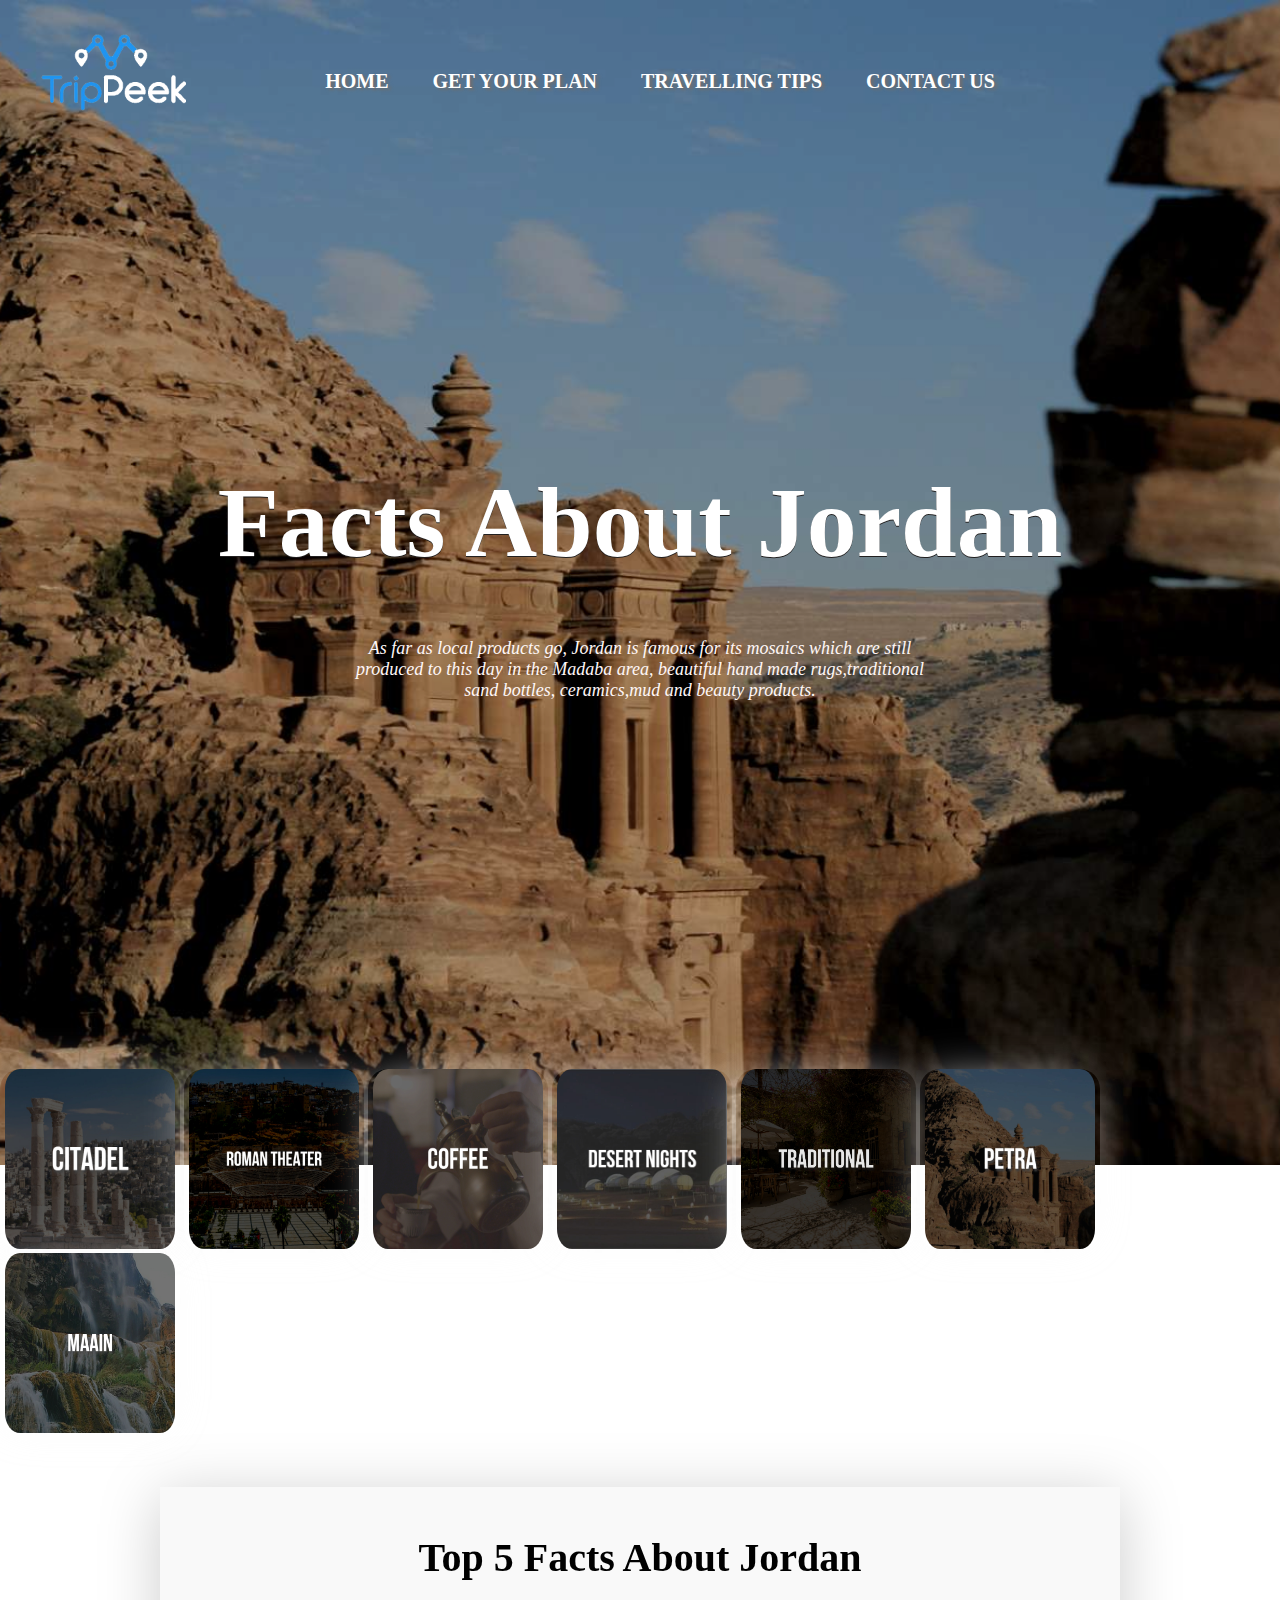
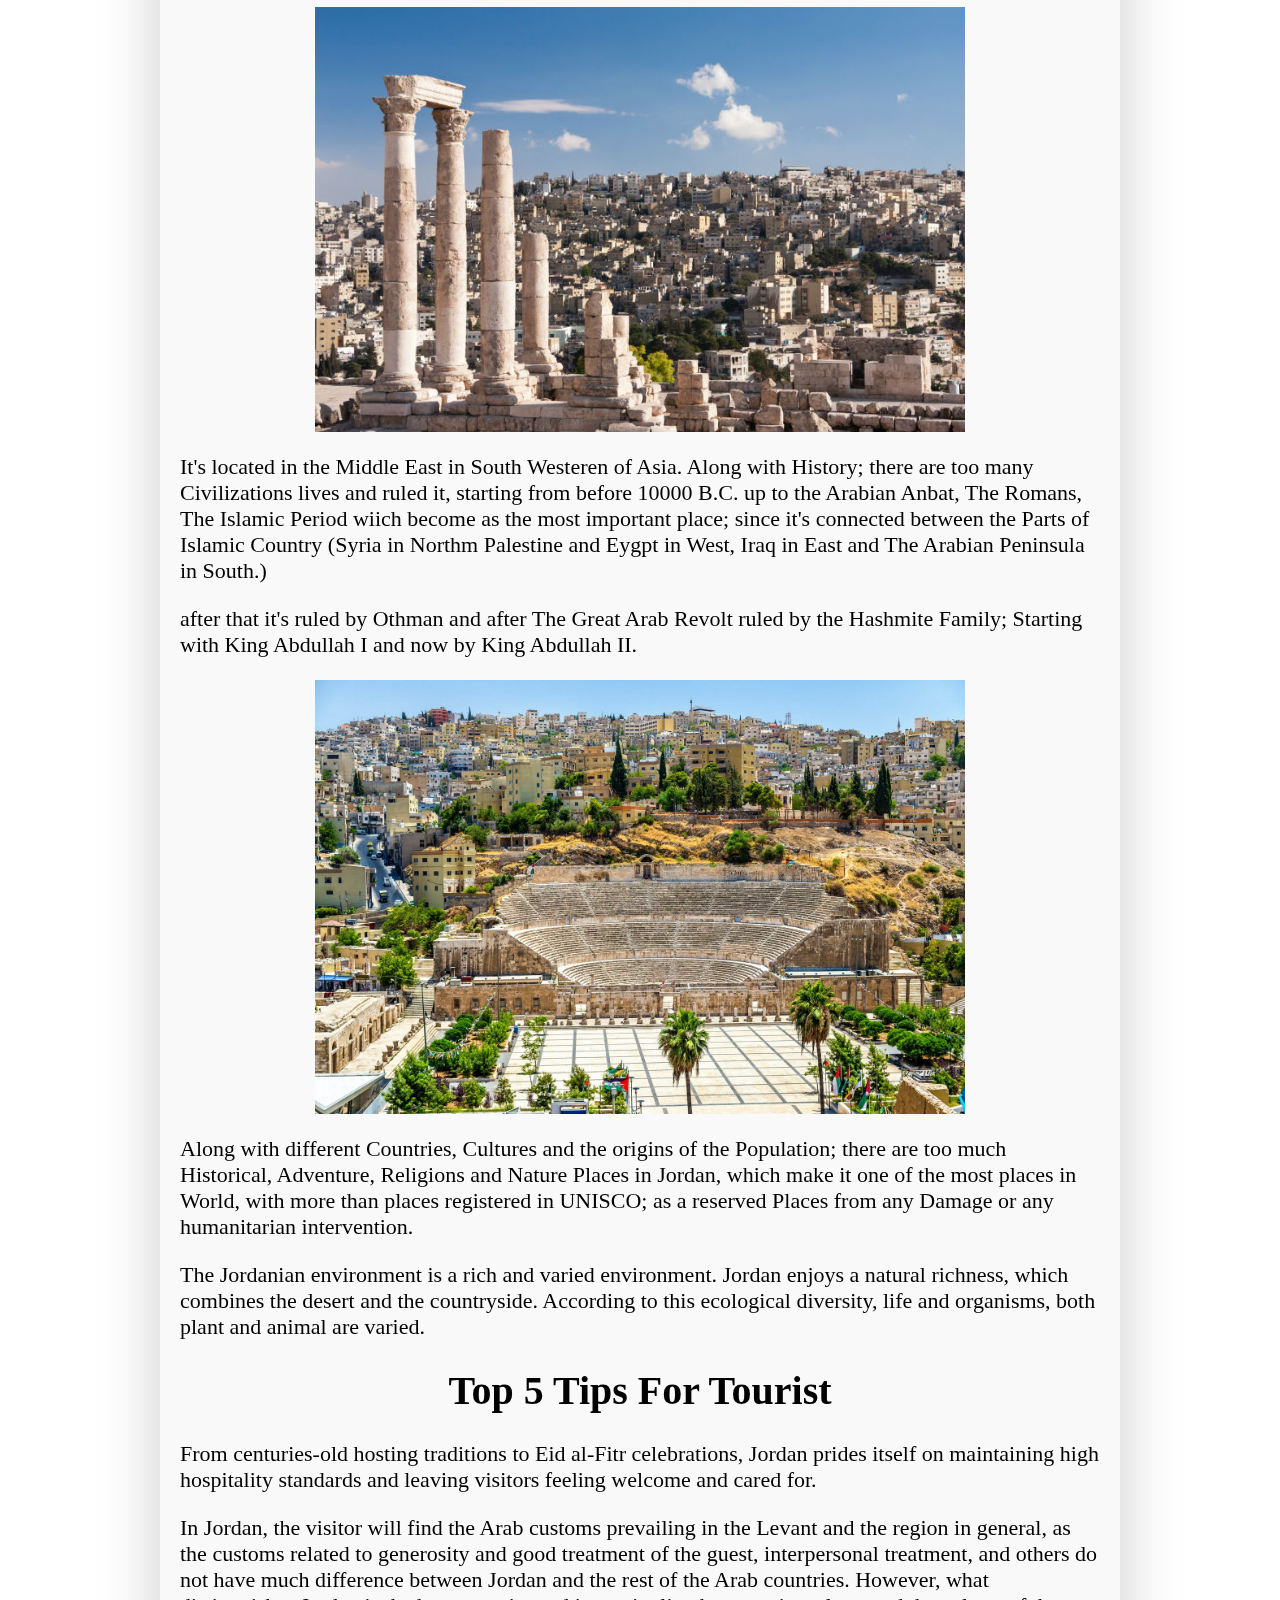
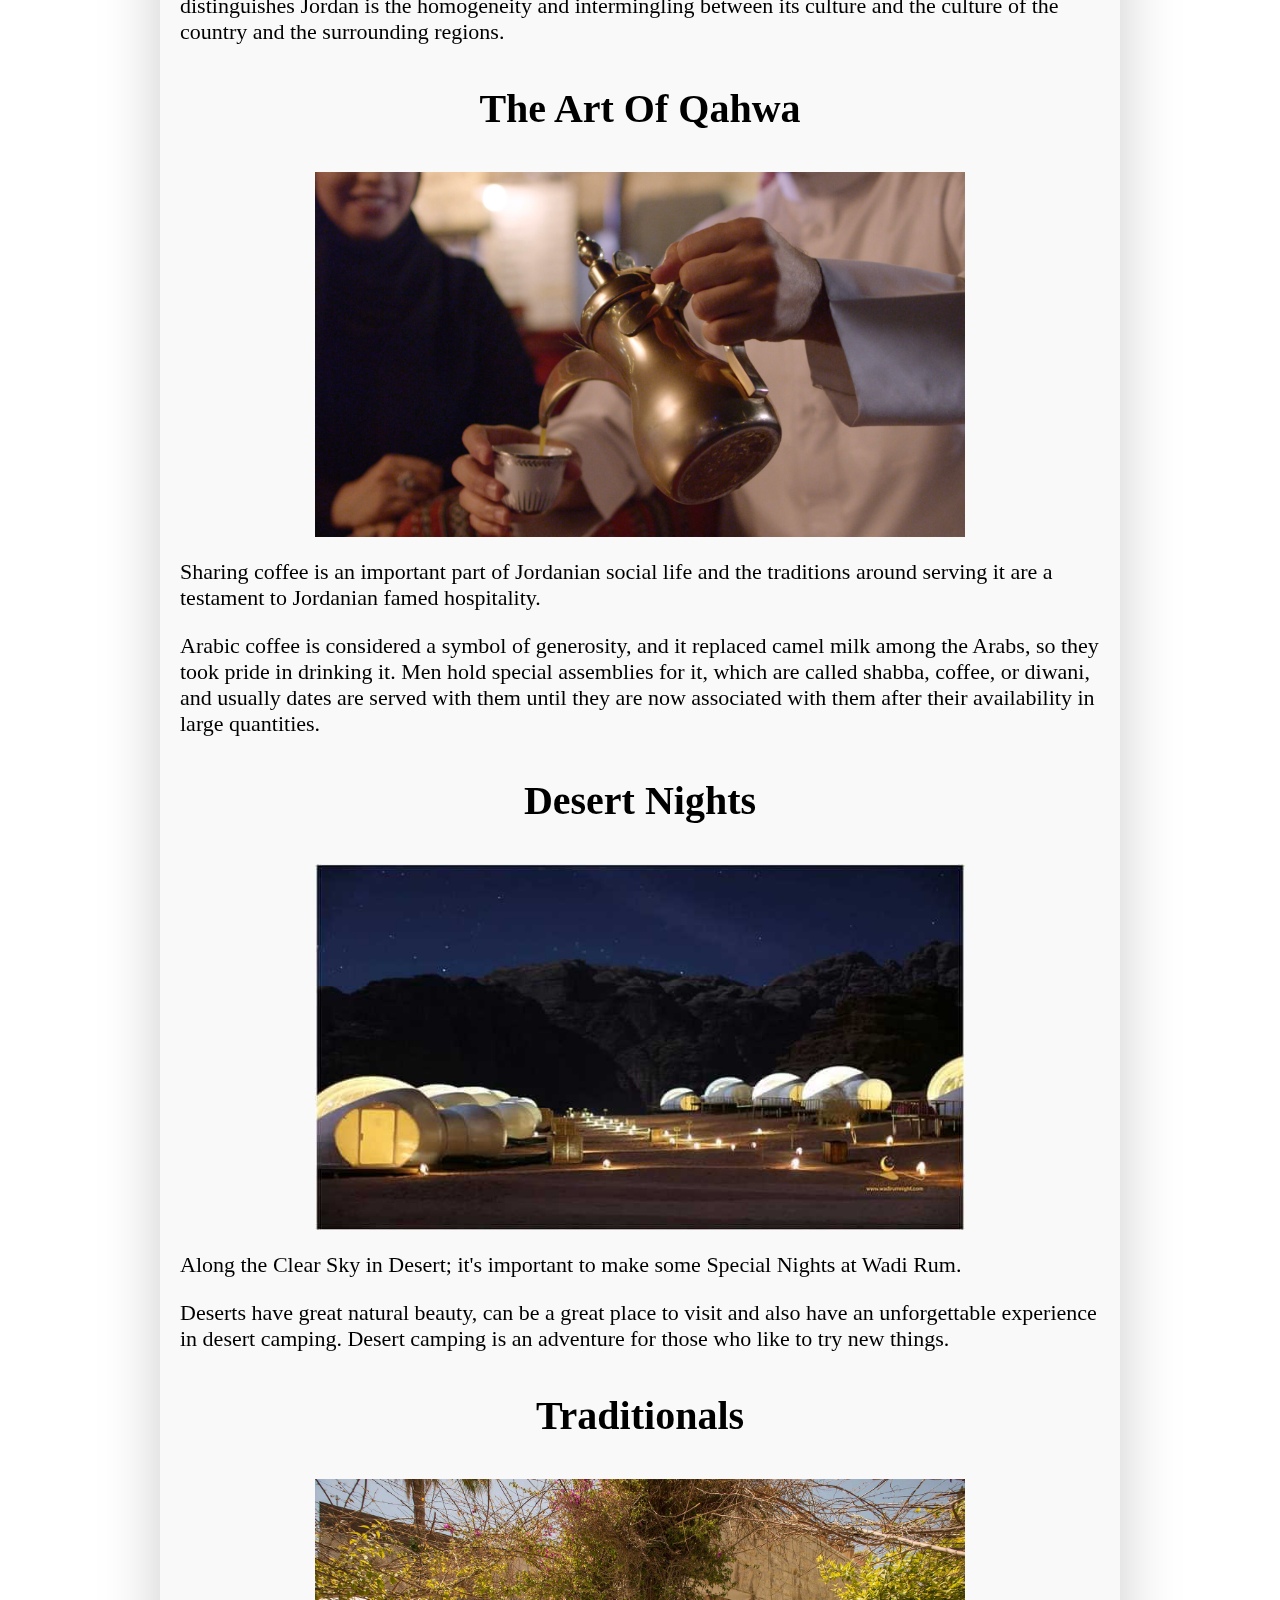
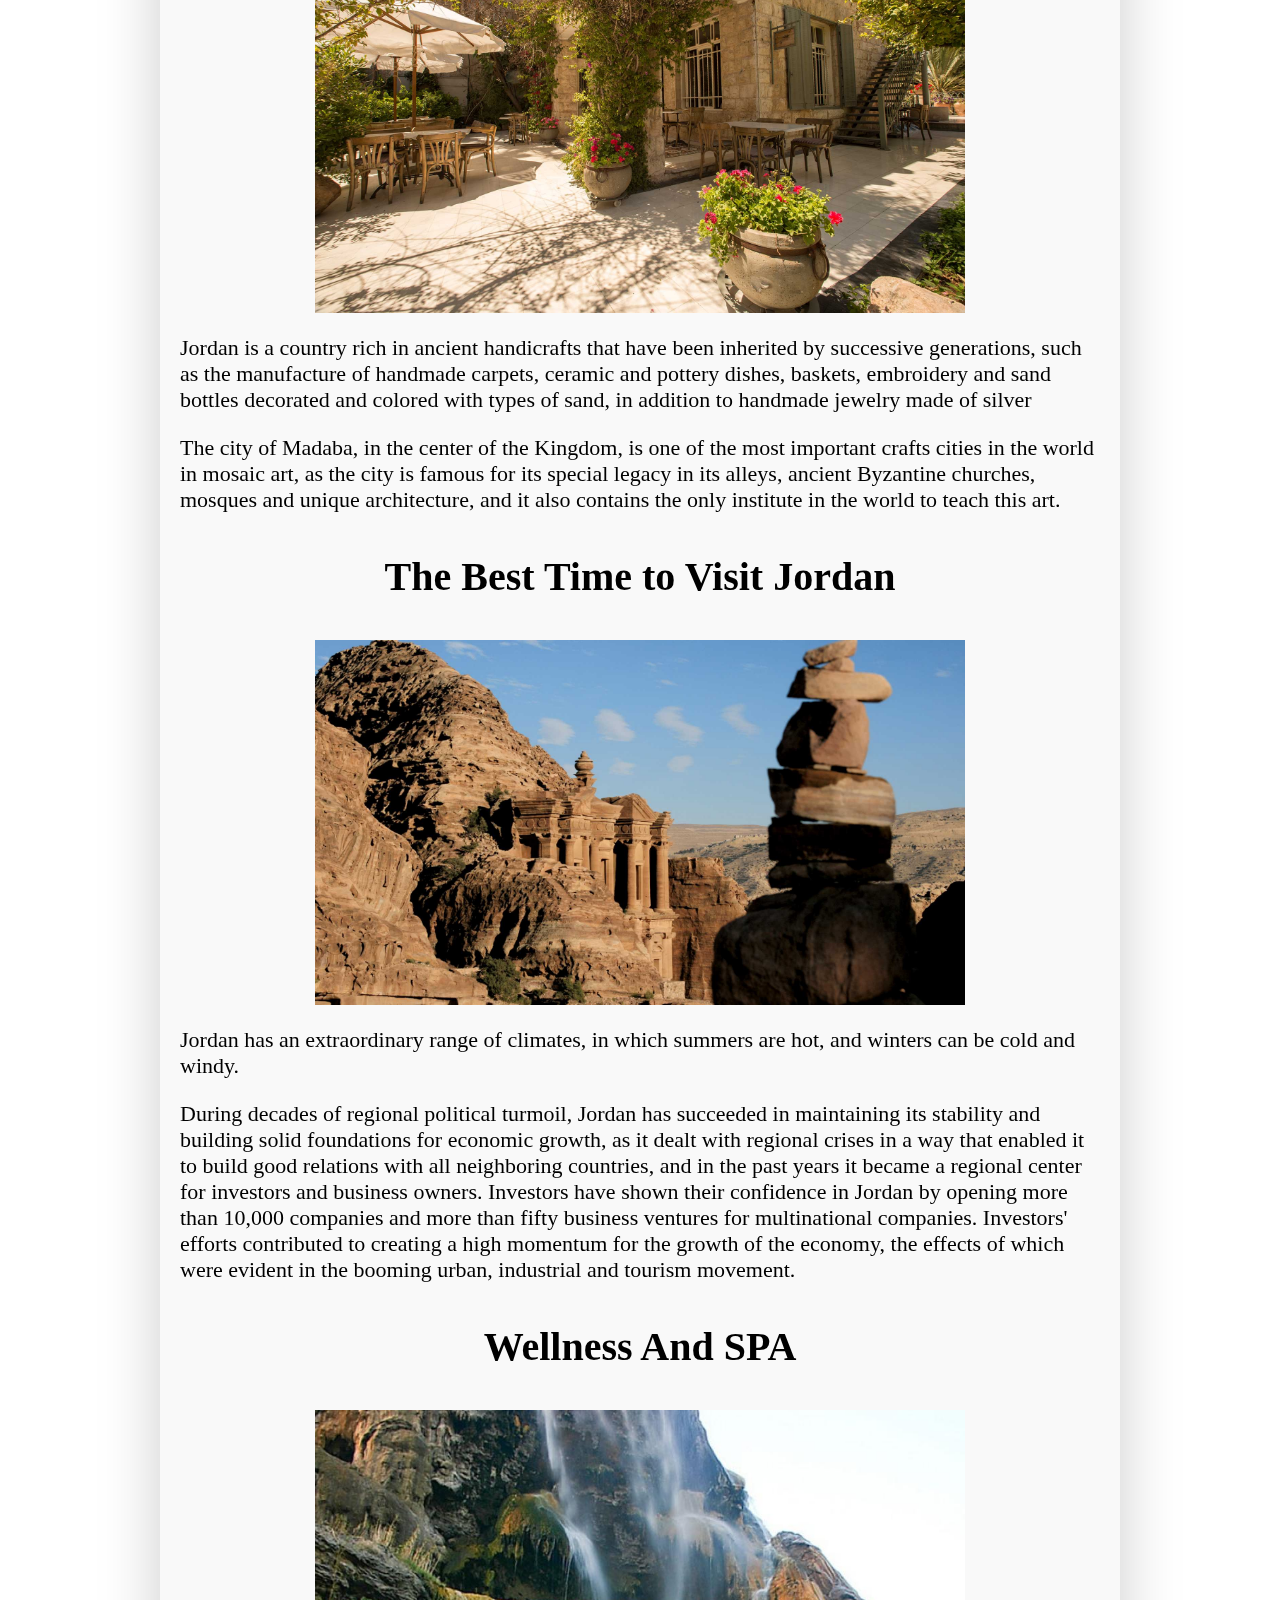
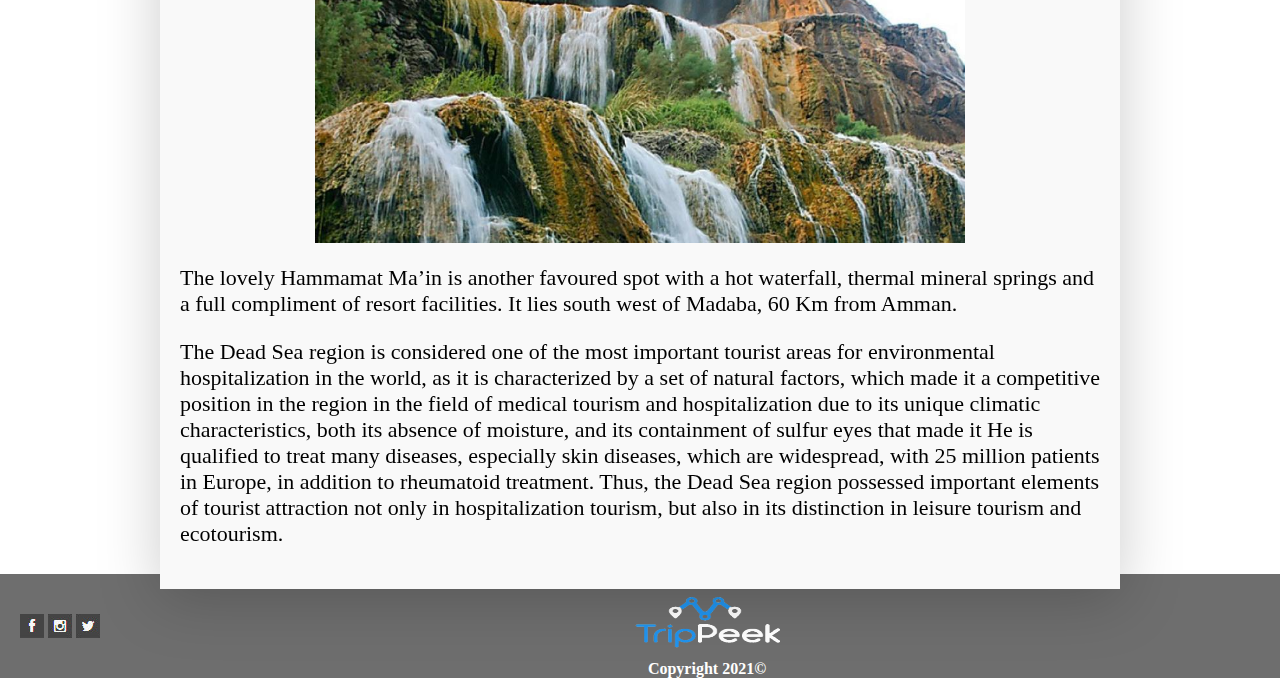
<file: about.html>
<!DOCTYPE html>
<html lang="en">

<head>
    <meta charset="UTF-8">
    <meta http-equiv="X-UA-Compatible" content="IE=edge">
    <meta name="viewport" content="width=device-width, initial-scale=1.0">
    <link rel="stylesheet" href="./css/fonts.css">
    <link rel="stylesheet" href="./css/styleAbout.css">
    <title>About</title>
</head>

<body>
    <header>
        <img src="assets/img/12174667.png" />
        <section>
            <ul>
                <li><a href="index.html">home</a></li>
                <li><a href="form.html">get your plan</a></li>
                <li><a href="about.html"> Travelling Tips</a></li>
                <li><a href="contact.html"> contact Us</a></li>
            </ul>
        </section>
    </header>
    <main>
        <div class="hero-image">
            <div class="hero-text">
            </div>
        </div>
        <section class="mainItem">
            <h1>Facts About Jordan</h1>
        </section>
        <section class="mainpar">
            <p>As far as local products go, Jordan is famous for its mosaics which are still produced to this day in the
                Madaba area, beautiful hand made rugs,traditional sand bottles, ceramics,mud and beauty products. </p>
        </section>
        <div class="imgBanner">
            <a href="#fastFacts"> <img src="./assets/img/jordanfacts.jpg" alt="jordanfacts"> </a>
            <a href="#article"> <img src="./assets/img/romantheater.jpg" alt="Jordan"> </a>
            <a href="#qahwa"> <img src="./assets/img/coffee.jpg" alt="coffee"> </a>
            <a href="#desertNights"> <img src="./assets/img/wadirum.jpg" alt="wadirum"> </a>
            <a href="#traditional"> <img src="./assets/img/Sufra.jpg" alt="tradition"> </a>
            <a href="#visitJordan"> <img src="./assets/img/petra.jpg" alt="petra"> </a>
            <a href="#wellness"> <img src="./assets/img/maain.jpg" alt="maain"> </a>
        </div>
        <div class="container">
            <section id="fastFacts">
                <h1>Top 5 Facts About Jordan</h1>
                <img class="articleImg" src="./assets/img/jordanfacts1.jpg" alt="jordanfacts">
                <p>It's located in the Middle East in South Westeren of Asia. Along with History; there are too many
                    Civilizations lives and ruled it, starting from before 10000 B.C. up to the Arabian Anbat, The
                    Romans, The Islamic Period wiich become as the most important place; since it's connected
                    between
                    the Parts of Islamic Country (Syria in Northm Palestine and Eygpt in West, Iraq in East and The
                    Arabian Peninsula in South.) </p>
                <p>after that it's ruled by Othman and after The Great Arab Revolt ruled by the Hashmite Family;
                    Starting with King Abdullah I and now by King Abdullah II.</p>
            </section>
            <section id="article">
                <img class="articleImg" src="./assets/img/romantheater1.jpg" alt="Jordan">
                <p>Along with different Countries, Cultures and the origins of the Population; there are too much
                    Historical, Adventure, Religions and Nature Places in Jordan, which make it one of the most
                    places
                    in World, with more than places registered in UNISCO; as a reserved Places from any Damage or
                    any
                    humanitarian intervention.</p>
                <p>The Jordanian environment is a rich and varied environment. Jordan enjoys a natural richness,
                    which
                    combines the desert and the countryside. According to this ecological diversity, life and
                    organisms,
                    both plant and animal are varied.</p>
            </section>
            <section id="topTips">
                <h1>Top 5 Tips For Tourist</h1>
                <p>From centuries-old hosting traditions to Eid al-Fitr celebrations, Jordan prides itself on
                    maintaining high hospitality standards and leaving visitors feeling welcome and cared for.</p>
                <p>In Jordan, the visitor will find the Arab customs prevailing in the Levant and the region in
                    general,
                    as the customs related to generosity and good treatment of the guest, interpersonal treatment,
                    and
                    others do not have much difference between Jordan and the rest of the Arab countries. However,
                    what
                    distinguishes Jordan is the homogeneity and intermingling between its culture and the culture of
                    the
                    country and the surrounding regions.</p>
            </section>
            <section id="qahwa">
                <h3>The Art Of Qahwa</h3>
                <img class="articleImg" src="./assets/img/coffee1.jpeg" alt="coffee">
                <p>Sharing coffee is an important part of Jordanian social life and the traditions around serving it
                    are
                    a testament to Jordanian famed hospitality.</p>
                <p>Arabic coffee is considered a symbol of generosity, and it replaced camel milk among the Arabs,
                    so
                    they took pride in drinking it. Men hold special assemblies for it, which are called shabba,
                    coffee,
                    or diwani, and usually dates are served with them until they are now associated with them after
                    their availability in large quantities.</p>
            </section>
            <section id="desertNights">
                <h3>Desert Nights</h3>
                <img class="articleImg" src="./assets/img/wadirum1.png" alt="wadirum">
                <p>Along the Clear Sky in Desert; it's important to make some Special Nights at Wadi Rum.</p>
                <p>Deserts have great natural beauty, can be a great place to visit and also have an unforgettable
                    experience in desert camping. Desert camping is an adventure for those who like to try new
                    things.
                </p>
            </section>
            <section id="traditional">
                <h3>Traditionals</h3>
                <img class="articleImg" src="./assets/img/Sufra1.jpg" alt="tradition">
                <p>Jordan is a country rich in ancient handicrafts that have been inherited by successive
                    generations,
                    such as the manufacture of handmade carpets, ceramic and pottery dishes, baskets, embroidery and
                    sand bottles decorated and colored with types of sand, in addition to handmade jewelry made of
                    silver</p>
                <p>The city of Madaba, in the center of the Kingdom, is one of the most important crafts cities in
                    the
                    world in mosaic art, as the city is famous for its special legacy in its alleys, ancient
                    Byzantine
                    churches, mosques and unique architecture, and it also contains the only institute in the world
                    to
                    teach this art.</p>
            </section>
            <section id="visitJordan">
                <h3>The Best Time to Visit Jordan</h3>
                <img class="articleImg" src="./assets/img/petra1.jpg" alt="petra">
                <p>Jordan has an extraordinary range of climates, in which summers are hot, and winters can be
                    cold
                    and windy.
                </p>
                <p>During decades of regional political turmoil, Jordan has succeeded in maintaining its stability
                    and
                    building solid foundations for economic growth, as it dealt with regional crises in a way that
                    enabled it to build good relations with all neighboring countries, and in the past years it
                    became a
                    regional center for investors and business owners. Investors have shown their confidence in
                    Jordan
                    by opening more than 10,000 companies and more than fifty business ventures for multinational
                    companies. Investors' efforts contributed to creating a high momentum for the growth of the
                    economy,
                    the effects of which were evident in the booming urban, industrial and tourism movement.</p>
            </section>
            <section id="wellness">
                <h3>Wellness And SPA</h3>
                <img class="articleImg" src="./assets/img/maain1.jpg" alt="maain">
                <p>The lovely Hammamat Ma’in is another favoured spot with a hot waterfall, thermal mineral springs
                    and
                    a full compliment of resort facilities. It lies south west of Madaba, 60 Km from Amman.</p>
                <p>The Dead Sea region is considered one of the most important tourist areas for environmental
                    hospitalization in the world, as it is characterized by a set of natural factors, which made it
                    a
                    competitive position in the region in the field of medical tourism and hospitalization due to
                    its
                    unique climatic characteristics, both its absence of moisture, and its containment of sulfur
                    eyes
                    that made it He is qualified to treat many diseases, especially skin diseases, which are
                    widespread,
                    with 25 million patients in Europe, in addition to rheumatoid treatment. Thus, the Dead Sea
                    region
                    possessed important elements of tourist attraction not only in hospitalization tourism, but also
                    in
                    its distinction in leisure tourism and ecotourism.</p>
            </section>
        </div>
    </main>
    <footer>
        <div class="footericon">
            <img src="./assets/img/fb-icon.png" />
            <img src="./assets/img/insta-icon.png" />
            <img src="./assets/img/twit-icon.png" />
        </div>
        <img width="150" height="100" src="./assets/img/12174667.png" />
        <b>Copyright 2021&copy;</b>
    </footer>
</body>

</html>
</file>
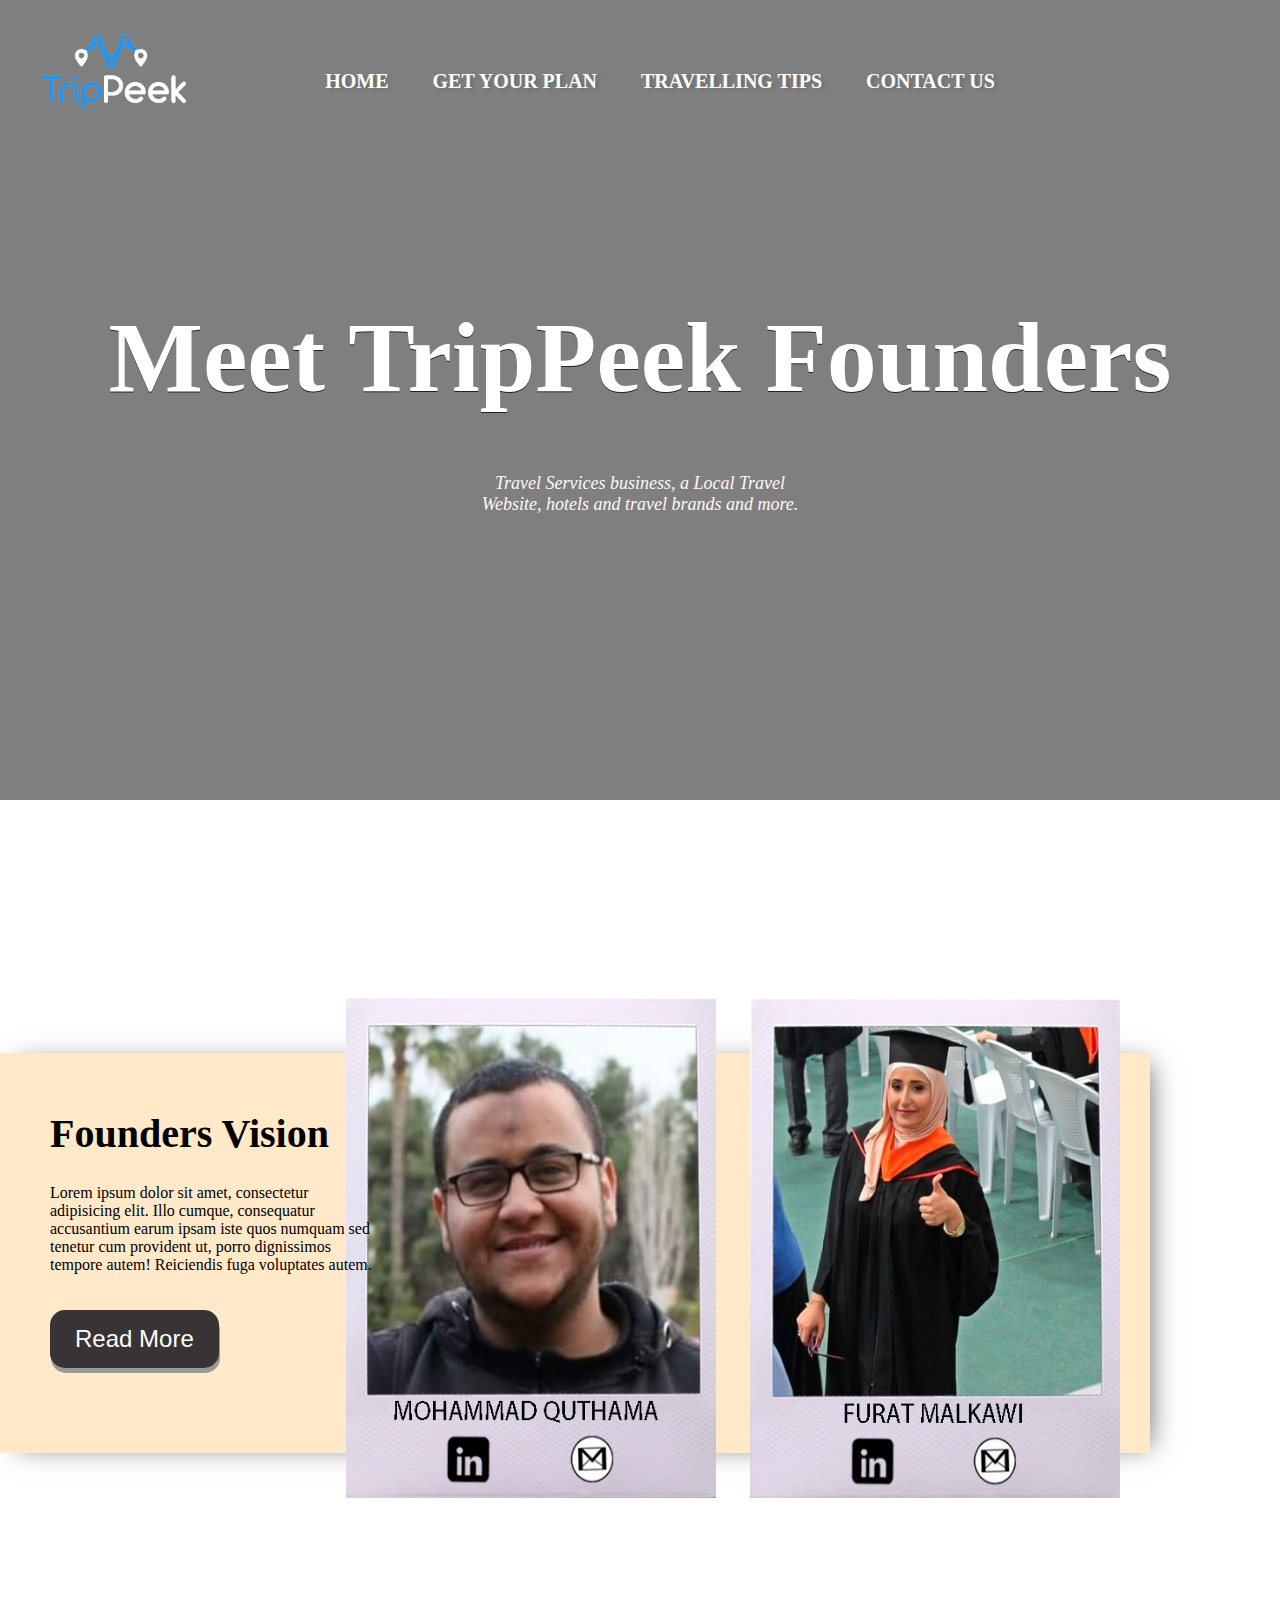
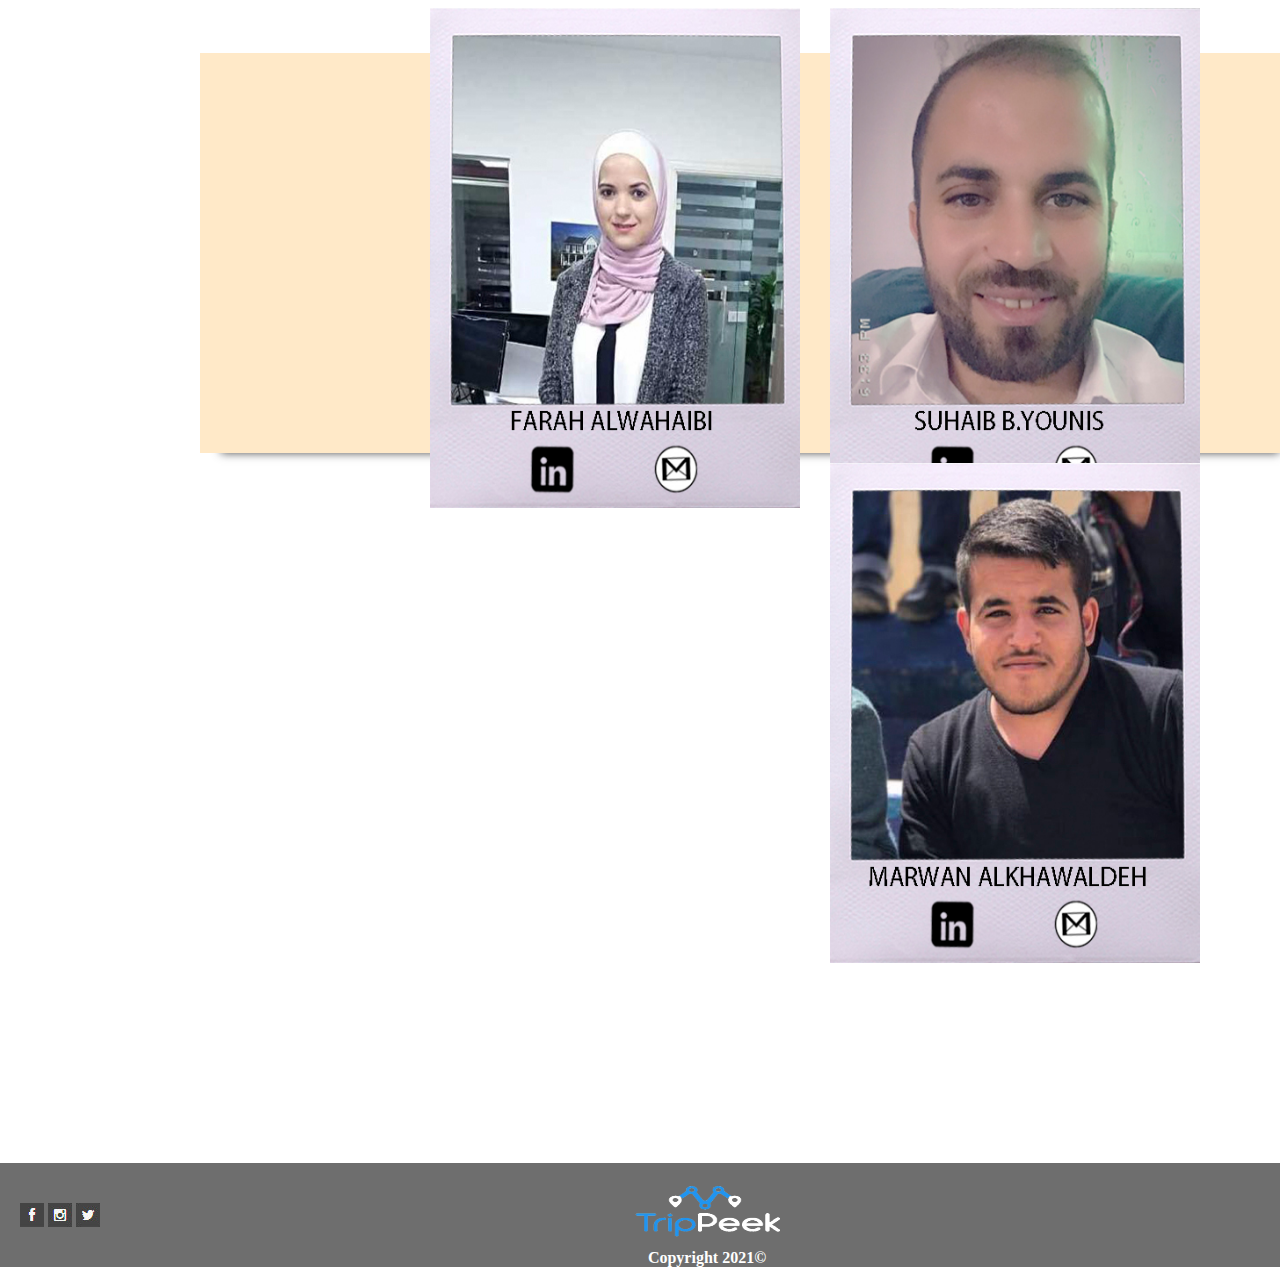
<file: contact.html>
<!DOCTYPE html>
<html>
<head>
    <meta charset='utf-8'>
    <meta http-equiv='X-UA-Compatible' content='IE=edge'>
    <title>About</title>
    <link rel="stylesheet" href="./css/fonts.css">
    <link rel="stylesheet" href="./css/styleContact.css">
</head>
<body>
    <header>
        <img src="./assets/img/12174667.png" />
        <section>
            <ul>
                <li><a href="index.html">home</a></li>
                <li><a href="form.html">get your plan</a></li>
                <li><a href="about.html"> Travelling Tips</a></li>
                <li><a href="contact.html"> contact Us</a></li>
            </ul>
        </section>
    </header>
    <main>
        <div class="hero-image">
            <div class="hero-text">
            </div>
        </div>
        <section class="mainItem">
            <h1>Meet TripPeek Founders</h1>
        </section>
        <section class="mainpar">
            <p>Travel Services business, a Local Travel Website, hotels and travel brands and more.</p>
        </section>
        <div class="about">
            <section class="secfounder">
                <article class="vision">
                    <h1>Founders Vision</h1>
                    <p>Lorem ipsum dolor sit amet, consectetur adipisicing elit. Illo cumque, consequatur accusantium
                        earum ipsam iste quos numquam sed tenetur cum provident ut, porro dignissimos tempore autem!
                        Reiciendis fuga voluptates autem.</p>
                    <button>Read More</button>
                </article>
               <div class="imgFounders">
                   <a href="https://www.linkedin.com/in/mohammad-quthama-500541184/">
            <img src="assets/img/mohammad.jpg" alt=""></a>
            <a href="https://www.linkedin.com/in/furatmalkawi/">
            <img src="assets/img/FURAT.jpg" alt=""></a>
        </div>
            </section>
        </div>
        <div class="about2">
            <a href="https://www.linkedin.com/in/suhaib-bany-younis-36ab0293/">
            <img src="assets/img/SUHAIB.jpg" alt=""></a>
            <a href="https://www.linkedin.com/in/farah-wahaibi/">
            <img src="assets/img/FARAH.jpg" alt=""></a>
            <a href="https://www.linkedin.com/in/marwan-reyad-al-khawaldah-7a390717a/">
            <img src="assets/img/MARWAN.jpg" alt="">
        </a>
        </div>
    </main>
    <footer>
        <div class="footericon">
            <img src="./assets/img/fb-icon.png" />
            <img src="./assets/img/insta-icon.png" />
            <img src="./assets/img/twit-icon.png" />
        </div>
        <img width="150" height="100" src="./assets/img/12174667.png" />
        <b>Copyright 2021&copy;</b>
    </footer>
</body>
</html>
</file>
<file: css/fonts.css>
*{
    box-sizing: border-box;
}
@import url('https://fonts.googleapis.com/css2?family=Noto+Sans+JP:wght@500;900&display=swap');
@import url('https://fonts.googleapis.com/css2?family=Alice&display=swap');
body {
    font-family: 'Alice', serif;
}
</file>
<file: css/styleAbout.css>
*{
    box-sizing: border-box;
}
html{
    scroll-behavior: smooth;
}
body{
    width: 100%;
    margin: auto;
    height: max-content;
    display: grid;
  }
  header {
    display: grid;
    align-items: center;
    grid-row: 1 /2;
    grid-column: 1 / -1;
  }
  header section{
    padding: 10px;
    margin-top: 100px;
  }
  header img {
    height: 150px;
    width: 150px;
    margin: 0px 0px 0px 40px;
  }
  header section ul {
    FONT-WEIGHT: 700;
    text-align: center;
    margin-top: -190px;
  }
  header section ul li {
    display: inline;
    padding: 20px;  
    margin-top: 100px;
    text-transform: uppercase;
  }
  header section ul li a{
    color:black;
    text-decoration: none;
    color: white;
    font-size: 20px;
    font-family: Georgia, serif;
    text-shadow: 3px 2px 3px #6E6E6E;
}
main {
    grid-row: 1 /3;
    grid-column: 1 / -1;
  }
  main .hero-image {
  background-image: url("../assets/img/petra1.jpg");
  height: 20%;
  background-position: center;
  background-repeat: no-repeat;
  background-size: cover;
  position: relative;
  z-index: -1;
  filter: brightness(70%);
  }
.mainItem {
    margin-top: 200px;
  }
  .mainItem h1{
    text-align: center;
    color:#fff ;
    font-size: 100px;
    text-shadow:  0px 1px 0px #222020;
    margin-bottom: 20px;
    margin-top:  -900px;
    z-index: -1;
  }
  .mainpar{
    padding: 20px 200px;
    margin-bottom: 135px;
  }
  .mainpar h3{
    text-align: center;
    color:black ;
    font-size: 25px;
  }
  .mainpar p{
  text-align: center;
  font-size: 18px;
  color: #FFF7F7;
  font-weight: normal;
  font-style: italic;
  padding: 0px 150px;
  }
.imgBanner {
    width: fit-content;
    margin: 330px  auto 50px  auto;
}
.container  {
  width: 960px;
  margin: auto;
  padding: 20px;
  background: #f9f9f9;
  filter: drop-shadow(0px 9px 30px rgba(0,0,0,0.2));}
main div section p {
  font-size: 22px;
}
main div section h3 {
  text-align: center;
  font-size: 40px;
}
main div  a img{
    width: 180px;
    height: 180px;
    padding: 0 5px;
    border-radius: 20px;
    transition: transform .6s;
    box-shadow: -3px 0px 43px -10px rgba(248,248,248,0.76);
}
div a img:hover {
    transform: scale(1.05);
  }
main div section h1 {
    text-align: center;
    font-size: 40px;
}
main div section img {
    width: 650px;
    margin: auto;
    display: block;
}
.imgBanner a {
    display: inline-block;
}
footer{
    text-align: center;
    display: block;
    color: #fff;
    margin-top: 1150px;
    background-color: #6E6E6E;
}
.footericon {
    float: left;
    list-style: none;
    margin-top: 40px;
    margin-left: 20px;
    margin-right:20px;
}
footer b{
  margin-left: -140px
}
</file>
<file: css/styleContact.css>
*{
    box-sizing: border-box;
}
body{
    width: 100%;
    margin: auto;
    height: max-content;
    display: grid;
  }
  header {
    display: grid;
    align-items: center;
    grid-row: 1 /2;
    grid-column: 1 / -1;
  }
  header section{
    padding: 10px;
    margin-top: 100px;
  }
  header img {
    height: 150px;
    width: 150px;
    margin: 0px 0px 0px 40px;
  }
  header section ul {
    FONT-WEIGHT: 700;
    text-align: center;
    margin-top: -190px;
  }
  header section ul li {
    display: inline;
    padding: 20px;  
    margin-top: 100px;
    text-transform: uppercase;
  }
  header section ul li a{
    color:black;
    text-decoration: none;
    color: white;
    font-size: 20px;
    font-family: Georgia, serif;
    text-shadow: 3px 2px 3px #6e6e6e;
}
.mainItem {
  margin-top: 200px;
}
.mainItem h1{
  text-align: center;
  color:#fff ;
  font-size: 100px;
  text-shadow:  0px 1px 0px #222020;
  margin-bottom: 20px;
  margin-top:  -700px;
  z-index: -1;
}
.mainpar{
  padding: 20px 330px;
  margin-bottom: 160px;
}
.mainpar h3{
  text-align: center;
  color:black ;
  font-size: 25px;
}
.mainpar p{
text-align: center;
font-size: 18px;
color: #fff7f7;
font-weight: normal;
font-style: italic;
padding: 0px 150px;
}
  main {
    grid-row: 1 /3;
    grid-column: 1 / -1;
  }
  main .hero-image {
    background-image: linear-gradient(rgba(0, 0, 0, 0.5), rgba(0, 0, 0, 0.5)), url("https://slack-imgs.com/?c=1&o1=ro&url=https%3A%2F%2Fshewandersabroad.com%2Fwp-content%2Fuploads%2F2021%2F02%2FWadi-Rum-Jordan-2a.jpg");
  height: 800px;
  background-position: center;
  background-repeat: no-repeat;
  background-size: cover;
  position: relative;
  z-index: -1;
  filter: brightness(45%);
  }
.about {
    background-color: rgba(255, 229, 189, 0.829);
    margin-top: 350px;
    padding-left: 50px;
    margin-right: 130px;
    box-shadow: 9px 2px 26px -9px rgba(0,0,0,0.58);
}
.secfounder {
  margin: 150px 0px;
  height: 400px;
  margin-top: 500px;
  padding-top: 30px;
}
.vision {
    width: 30%;
}
.vision h1 {
    font-size: 40px;
}
button {
  display: inline-block;
  padding: 15px 25px;
  font-size: 24px;
  cursor: pointer;
  text-align: center;
  text-decoration: none;
  outline: none;
  color: #fff;
  background-color: #383435;
  border: none;
  border-radius: 15px;
  box-shadow: 1px 5px #999;
  margin-top: 20px;
}
button:hover {background-color: #4f5455a6}
button:active {
  background-color: #383435;
  box-shadow: 1px 5px #4f5455a6;
  transform: translateY(4px);
}
.imgFounders {
    float: right;
    margin-top: -370px;
    margin-right: 0px;
}
.imgFounders img {
    width: 370px;
    margin-right: 30px;
    height: 500px;
}
.imgFounders img:hover {
  transform: scale(1.11); 
  transition: transform .8s;
}
.about2 {
    background-color: rgba(255, 229, 189, 0.829);
    margin-top: 200px;
    padding-right: 50px;
    margin-left: 200px;
    box-shadow: 10px 11px 9px -11px rgba(0,0,0,0.7);
    height: 400px; 
}  
.about2 img {
    width: 370px;
    margin-right: 30px;
    float: right;
    margin-top: -45px;
    height: 500px;
}
.about2 img:hover {
  transform: scale(1.11); 
  transition: transform .8s;
}
footer{
        text-align: center;
        display: block;
        color: #fff;
        margin-top: 200px;
        background-color: #6e6e6e;
    }
.footericon {
        float: left;
        list-style: none;
        margin-top: 40px;
        margin-left: 20px;
        margin-right:20px;
    }
    footer b{
        margin-left: -140px
    }
</file>
